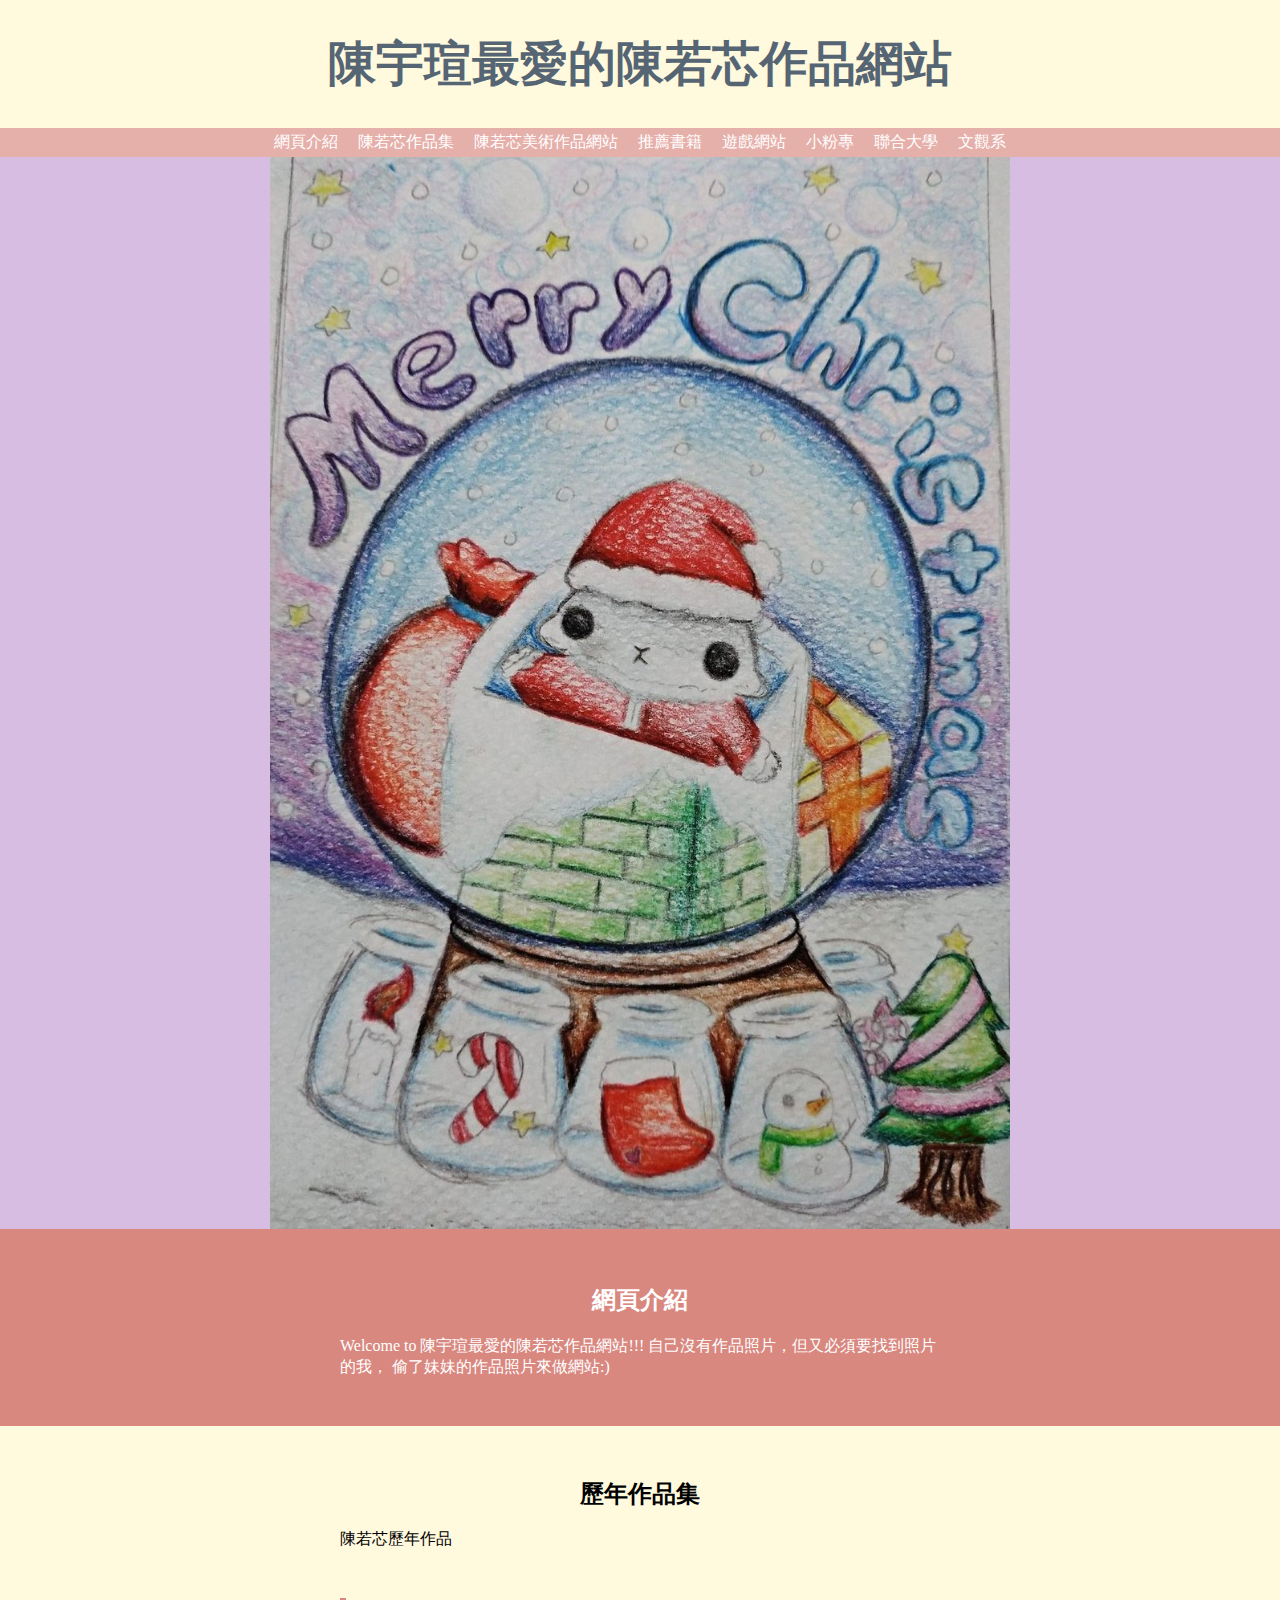
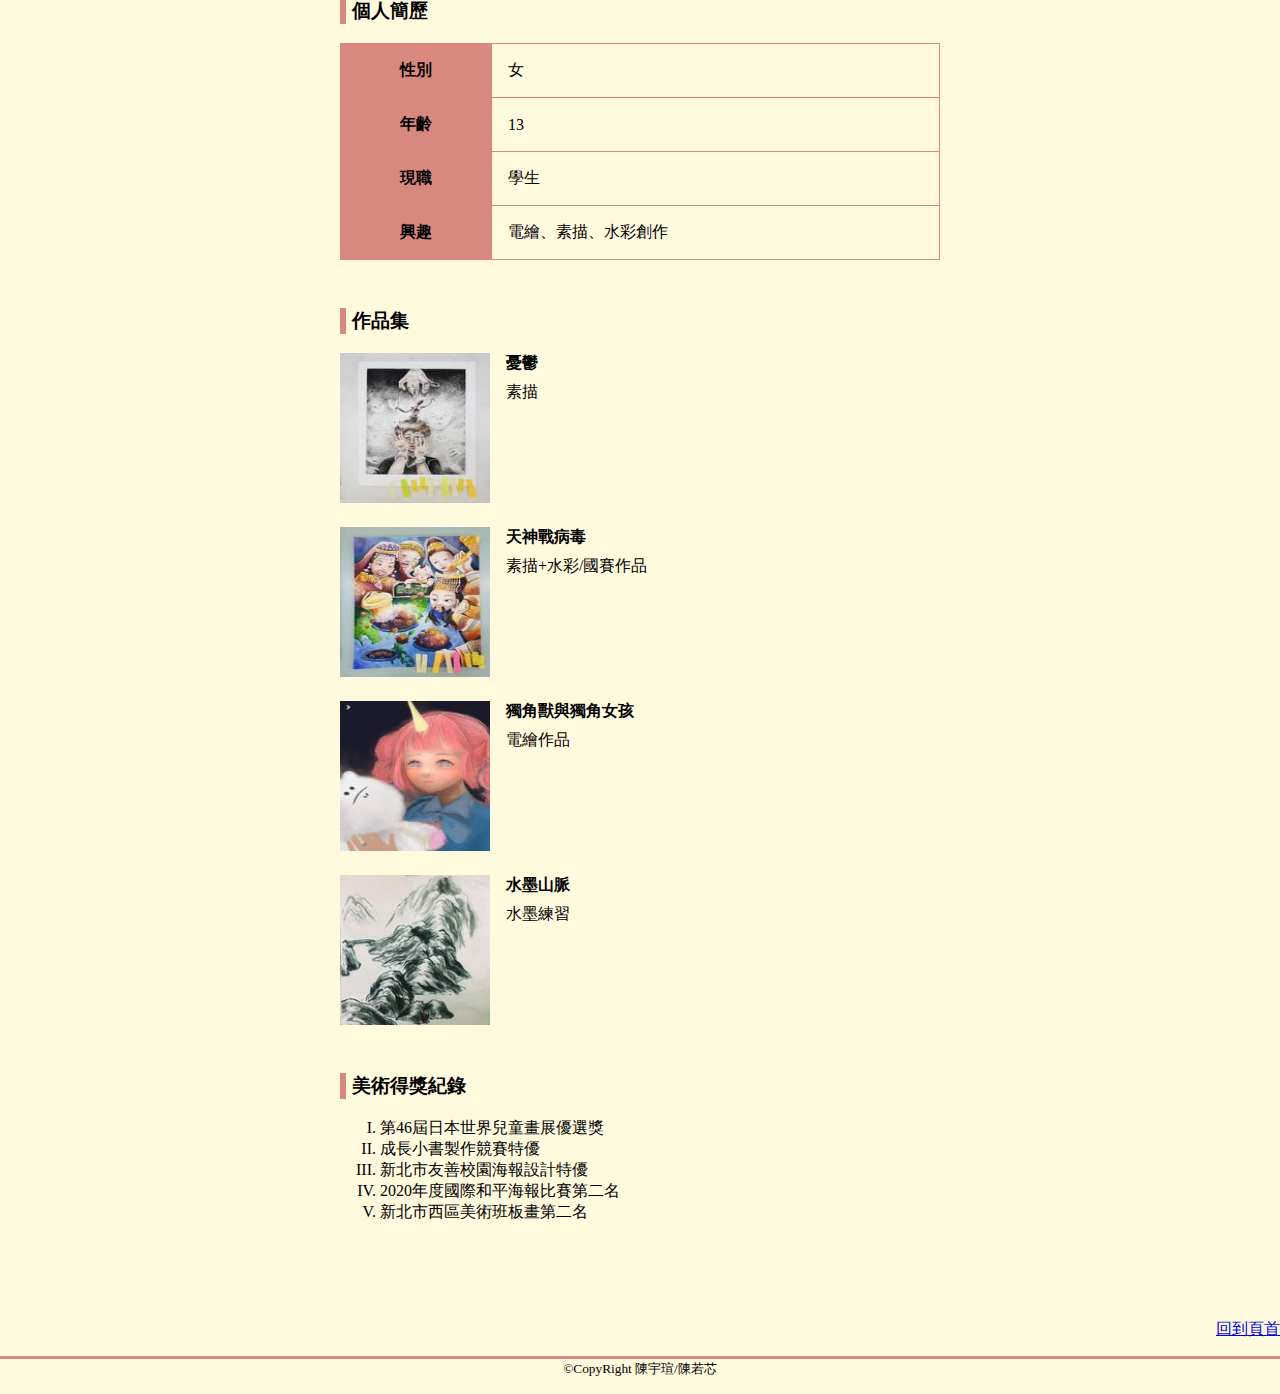
<file: index.htm>
<!DOCTYPE html>
<html lang="tw">
<head>
<meta charset="utf-8">
<title> 陳宇瑄最愛的陳若芯作品網站 </title>
<meta name="description"content="">
<link rel="stylesheet" href="css/style.css">
</head>

<body>
<header>
<h1> 陳宇瑄最愛的陳若芯作品網站 </h1>
<nav class="navigation">
<ul>
<li><a href="#profile">網頁介紹</a></li>
<li><a href="#concert">陳若芯作品集</a></li>
<li><a href="project.htm">陳若芯美術作品網站</a></li>
<li><a href="https://yuxuan0757001.github.io/1234564867654/books.xml">推薦書籍</a></li>
<li><a href="https://yuxuan0757001.github.io/1234564867654/">遊戲網站</a></li>
<li><a href="https://www.facebook.com/%E8%8B%A5%E8%8A%AF-396968307081690"target="_blank">小粉專</a></li>
<li><a href="https://www.nuu.edu.tw/" target="_blank">聯合大學</a></li>
<li><a href="https://doct.nuu.edu.tw/" target="_blank">文觀系</a></li>
</ul>
</nav>
</header>

<main>
<div class="mainvisual">
<img src="0.jpg"alt="主視覺圖片"width="740"height="340">
</div>
<article id="profile">
<div class="inner">
<h2>網頁介紹</h2>
<p><h7>
Welcome to 陳宇瑄最愛的陳若芯作品網站!!!
自己沒有作品照片，但又必須要找到照片的我，
偷了妹妹的作品照片來做網站:) </h7></p>
</div>
</article>
</main>

<article id="concert">
<h2> 歷年作品集 </h2>
<p>陳若芯歷年作品</p>
<section>
<h3>個人簡歷</h3>
<table>
<tr>
<th>性別</th>
<td>女</td>
</tr>
<tr>
<th>年齡</th>
<td>13</td>
</tr>
<tr>
<th>現職</th>
<td>學生</td>
</tr>
<tr>
<th>興趣</th>
<td>電繪、素描、水彩創作</td>
</tr>
</table>
</section>

<section>
<h3>作品集</h3>
<section class="performer">
<img src="1.jpg"width="150"height="150">
<h4>憂鬱</h4>
<p>素描</p>
</section>
<section class="performer">
<img src="2.jpg"width="150"height="150">
<h4>天神戰病毒</h4>
<p>素描+水彩/國賽作品</p>
</section>
<section class="performer">
<img src="3.jpg"width="150"height="150">
<h4>獨角獸與獨角女孩</h4>
<p>電繪作品</p>
</section>
<section class="performer">
<img src="4.jpg"width="150"height="150">
<h4>水墨山脈</h4>
<p>水墨練習</p>
</section>
</section>

<section>
<h3>美術得獎紀錄</h3>
<ol>
<li> 第46屆日本世界兒童畫展優選獎</li>
<li> 成長小書製作競賽特優 </li>
<li> 新北市友善校園海報設計特優</li>
<li> 2020年度國際和平海報比賽第二名</li>
<li> 新北市西區美術班板畫第二名</li>
</ol>
</section>
</article>
</main>

<footer>
<p class="pagetop"><a href="#top">回到頁首</a></p>
<p class="copyright"><small>&copy;CopyRight 陳宇瑄/陳若芯 </small></p>
</footer>

</body>
</html>
</file>
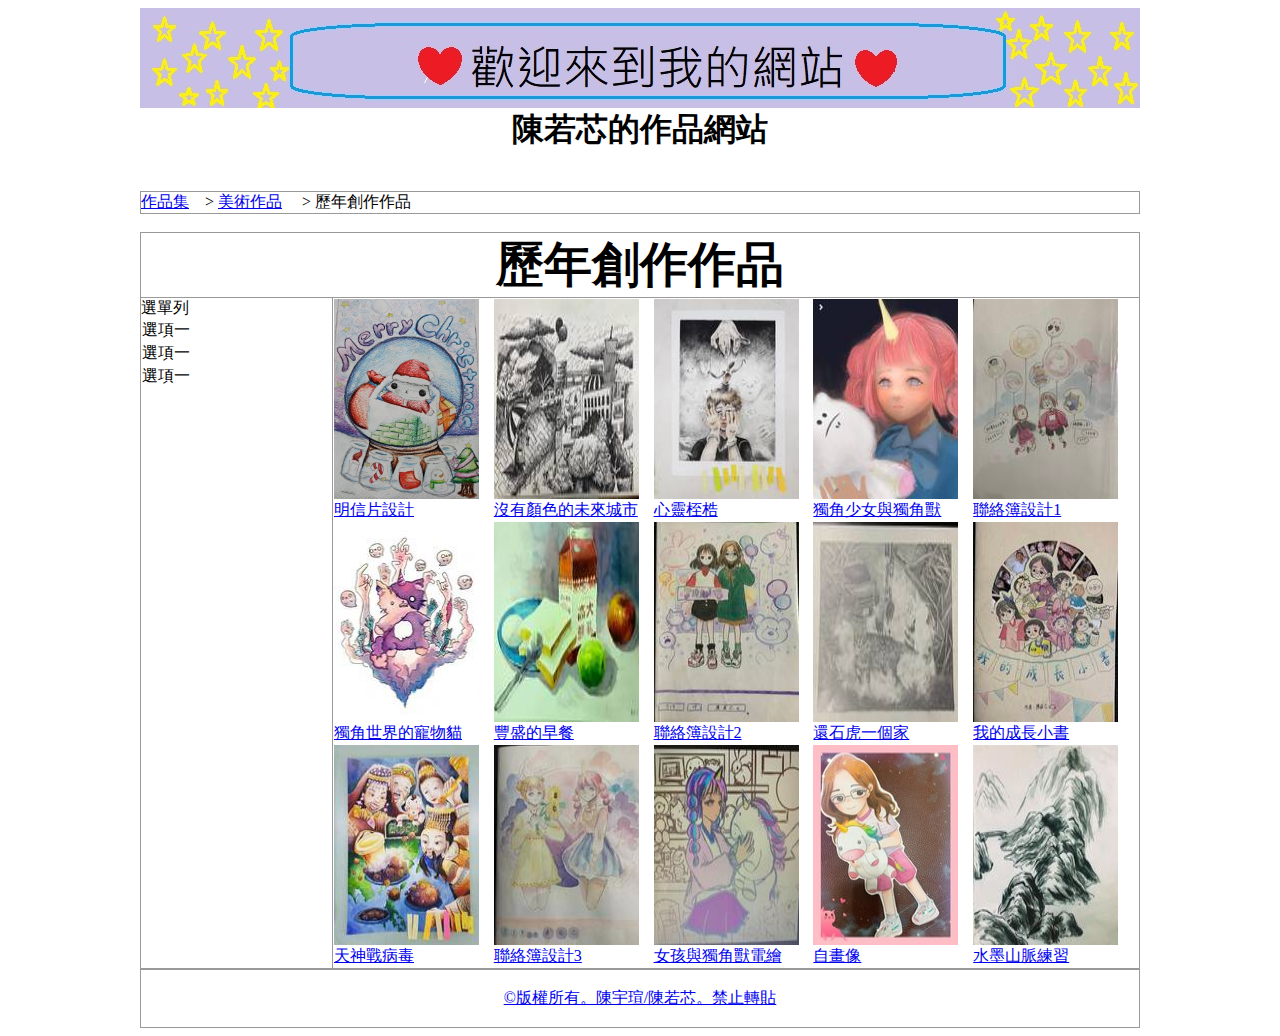
<file: project.htm>
<html>
<head><meta charset="UTF-8"></head>
<body>
<center>
<div id="head">
<table width="1000"border="0"cellpadding="0"cellspacing="0">
<tr>
      <td><img src="100.jpg"width="1000"height="100"</td>
     
</tr>

<tr>
       <td align="center"><h1>陳若芯的作品網站</h1></td>
</tr>
</table>  
</div>


<div id="nav1"><br>
<table width="1000"border="0"cellpadding="0"cellspacing="1"bgcolor="#999999">
<tr>
      <td bgcolor="#FFFFFF"><a href="index.htm">作品集<a>　>
<a href="index.htm">美術作品</a>
　> 歷年創作作品
</td>      
</tr>
</table>  
</div>

<div id="cont"><br/>
<table border="0" width="1000" cellpadding="0"cellspacing="1" bgcolor="#999999">
<tr>
<td align="center" bgcolor="#FFFFFF" colspan="2" valign="center" ><font size="36"><b>歷年創作作品</b></font></td>
</tr>

<tr>
<td width="191" bgcolor="#FFFFFF" valign="top" >
<table width="181" cellpadding="0"cellspacing="1">
<tr>選單列
<td width="171">選項一</td>
<tr>
<tr>
<td width="171">選項一</td>
<tr>
<tr>
<td width="171">選項一</td>
<tr>
</table>
</td>
<td width="806" bgcolor="#FFFFFF" valign="top" >
<table width="800" cellpadding="0"cellspacing="1" >
<tr>
<td ><img src="0.jpg" width="145" height="200"></td>
<td ><img src="6.jpg" width="145" height="200"></td>
<td ><img src="1.jpg" width="145" height="200"></td>
<td ><img src="3.jpg" width="145" height="200"></td>
<td ><img src="8.jpg" width="145" height="200"></td>
</tr>

<tr>
<td ><a href="https://www.facebook.com/%E8%8B%A5%E8%8A%AF-396968307081690" target="_blank">明信片設計</a></td>
<td ><a href="https://www.facebook.com/%E8%8B%A5%E8%8A%AF-396968307081690" target="_blank">沒有顏色的未來城市</a></td>
<td ><a href="https://www.facebook.com/%E8%8B%A5%E8%8A%AF-396968307081690" target="_blank">心靈桎梏</a></td>
<td ><a href="https://www.facebook.com/%E8%8B%A5%E8%8A%AF-396968307081690" target="_blank">獨角少女與獨角獸</a></td>
<td ><a href="https://www.facebook.com/%E8%8B%A5%E8%8A%AF-396968307081690" target="_blank">聯絡簿設計1</a></td>
</tr>

<tr>
<td ><img src="9.jpg" width="145" height="200"></td>
<td ><img src="10.jpg" width="145" height="200"></td>
<td ><img src="11.jpg" width="145" height="200"></td>
<td ><img src="12.jpg" width="145" height="200"></td>
<td ><img src="13.jpg" width="145" height="200"></td>
</tr>

<tr>
<td ><a href="https://www.facebook.com/%E8%8B%A5%E8%8A%AF-396968307081690" target="_blank">獨角世界的寵物貓</a></td>
<td ><a href="https://www.facebook.com/%E8%8B%A5%E8%8A%AF-396968307081690" target="_blank">豐盛的早餐</a></td>
<td ><a href="https://www.facebook.com/%E8%8B%A5%E8%8A%AF-396968307081690" target="_blank">聯絡簿設計2</a></td>
<td ><a href="https://www.facebook.com/%E8%8B%A5%E8%8A%AF-396968307081690" target="_blank">還石虎一個家</a></td>
<td ><a href="https://www.facebook.com/%E8%8B%A5%E8%8A%AF-396968307081690" target="_blank">我的成長小書</a></td>
</tr>

<tr>
<td ><img src="2.jpg" width="145" height="200"></td>
<td ><img src="14.jpg" width="145" height="200"></td>
<td ><img src="15.jpg" width="145" height="200"></td>
<td ><img src="16.jpg" width="145" height="200"></td>
<td ><img src="4.jpg" width="145" height="200"></td>
</tr>

<tr>
<td ><a href="https://www.facebook.com/%E8%8B%A5%E8%8A%AF-396968307081690" target="_blank">天神戰病毒</a></td>
<td ><a href="https://www.facebook.com/%E8%8B%A5%E8%8A%AF-396968307081690" target="_blank">聯絡簿設計3</a></td>
<td ><a href="https://www.facebook.com/%E8%8B%A5%E8%8A%AF-396968307081690" target="_blank">女孩與獨角獸電繪</a></td>
<td ><a href="https://www.facebook.com/%E8%8B%A5%E8%8A%AF-396968307081690" target="_blank">自畫像</a></td>
<td ><a href="https://www.facebook.com/%E8%8B%A5%E8%8A%AF-396968307081690" target="_blank">水墨山脈練習</a></td>
</tr>

</table>
</td>

</tr>

</table>
</div>

<div id="bottom">
  <table width="1000" border="0" cellpadding="0" cellspacing="1" bgcolor="#999999">
    <tr>
      <td align="center" bgcolor="#FFFFFF"><br />
        <a href="index.html">&copy版權所有。陳宇瑄/陳若芯。禁止轉貼 <br />
          <br />
        </a></td>
    </tr>
  </table>
</div>

</body>
</html>
</file>
<file: css/style.css>
/* body */
body {
    background-color: #fff9de;
    margin: 0;
}

/* 標題1*/
h1 {
    font-size: 3em;
    color: #566573  ;    
    text-align: center;
}

/* 選單 */
.navigation ul {
    background-color: #E6B0AA ;
    margin: 0;
    padding: 4px;
    text-align: center;
}
.navigation ul li {
    list-style-type: none;
    display: inline;
    margin: 0 8px;
}
.navigation ul li a {
    color: #ffffff;
    text-decoration: none;
}
.navigation ul li a:hover {
    color: #34495E;
    text-decoration: underline;
}

/* 主視覺 */
.mainvisual {
    background-color: #D7BDE2;
    border-bottom: solid 3px #D98880;
}
.mainvisual img {
    display: block;
    margin: 0 auto;
    max-width: 100%;
    height: auto;
}

/* article */
article {
    padding: 32px 16px;
}

/* 背景色・文字色 */
#profile {
    background-color: #D98880;
    color: #ffffff;
}

/* 邊界設定 */
#profile .inner {
    max-width: 600px;
    margin: 0 auto;
}

#concert {
    max-width: 600px;
    margin: 0 auto;
}

/* section */
section {
    margin: 48px 0;
}


/* 標題23 */
h2 {
    text-align: center;
}

h3 {
    border-left: solid 6px #D98880;
    padding-left: 6px;
}

/* 表 */
table {
    border-collapse: collapse;
    width: 100%;
}
th,td {
    border: solid 1px #D98880;
    padding: 16px;
}
th {
    background-color: #D98880;
}

/* 作品集 */
.performer {
    margin: 0 0 24px;
    overflow: hidden;
}
.performer img {
    float: left;
    margin: 0 16px 0 0;
}
.performer h4 {
    margin: 0 0 0.5em;
}
.performer p {
    margin: 0;
}


/* 回頁首 */
.pagetop {
    text-align: right;
}

/* 著作權 */
.copyright {
    border-top: solid 3px #D98880;
    text-align: center;
}


/* 著作 */
ol li {
    list-style-type: upper-roman;
}
</file>
